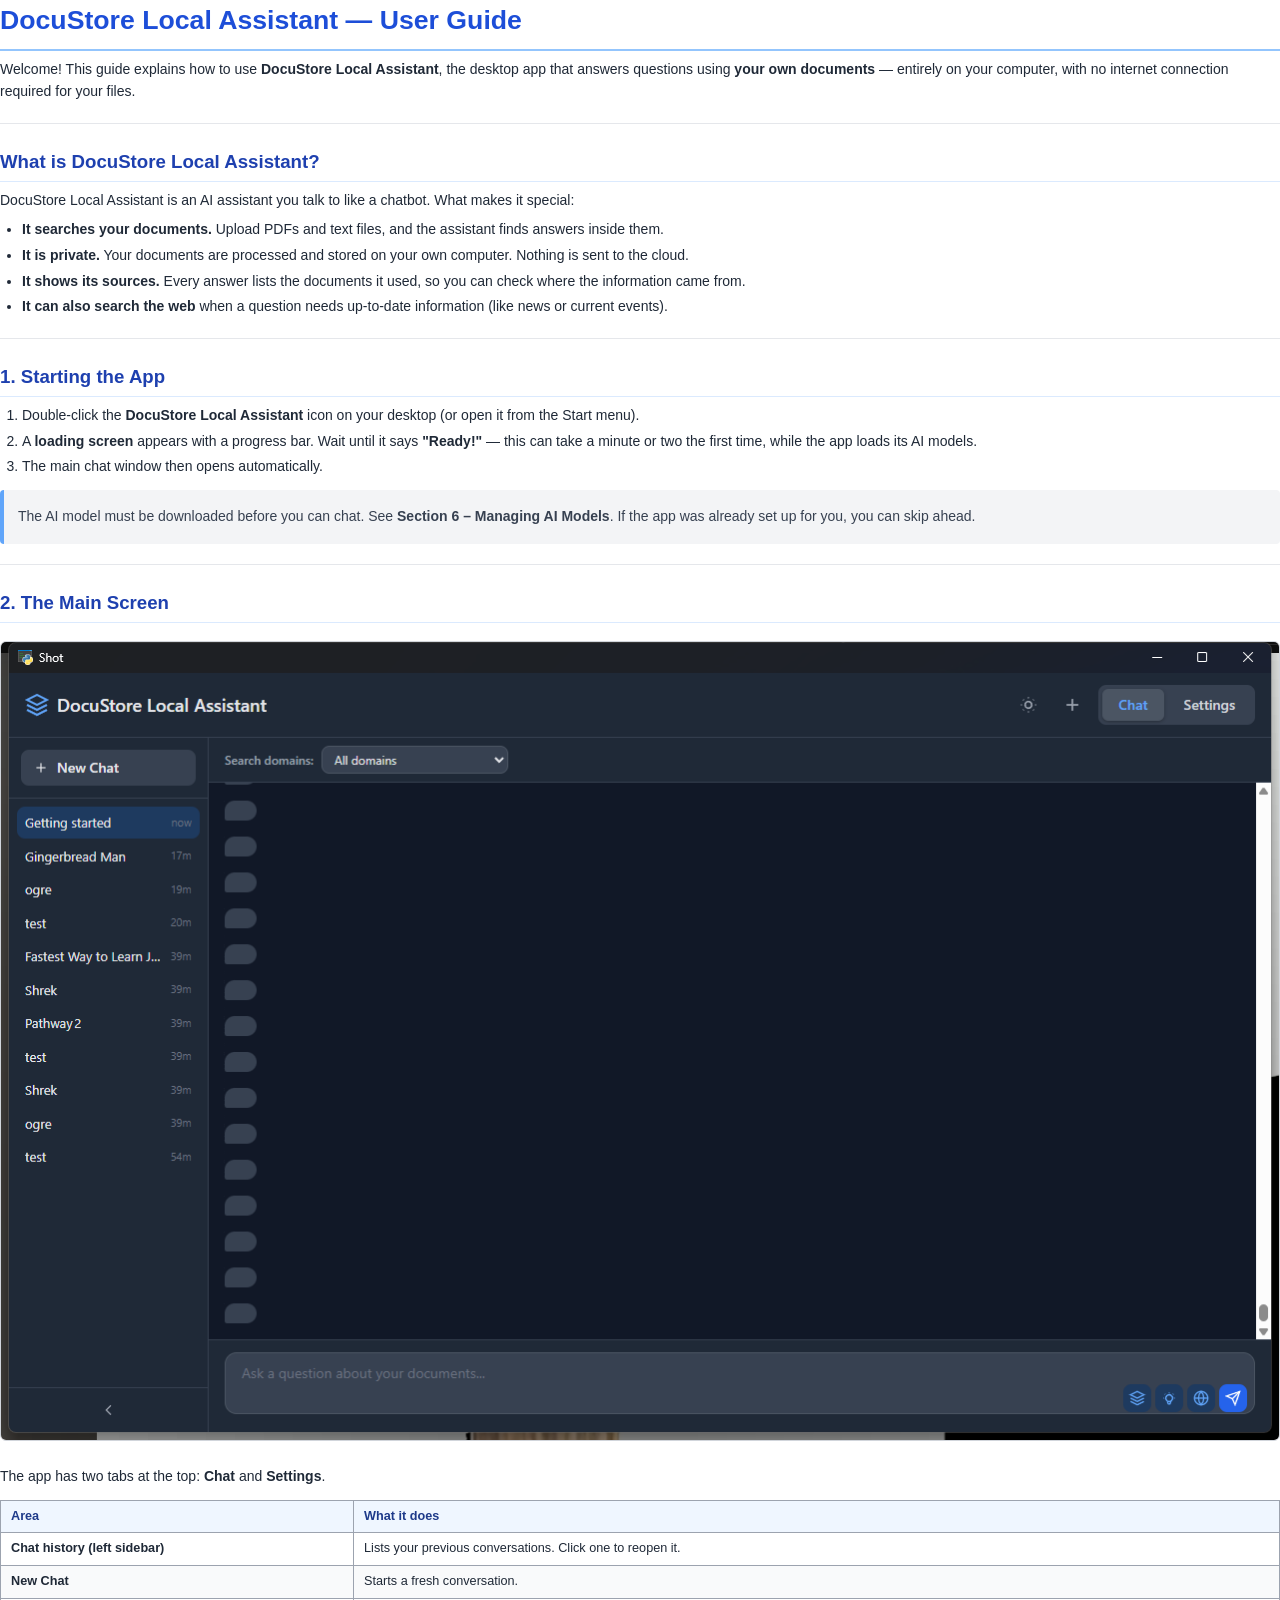
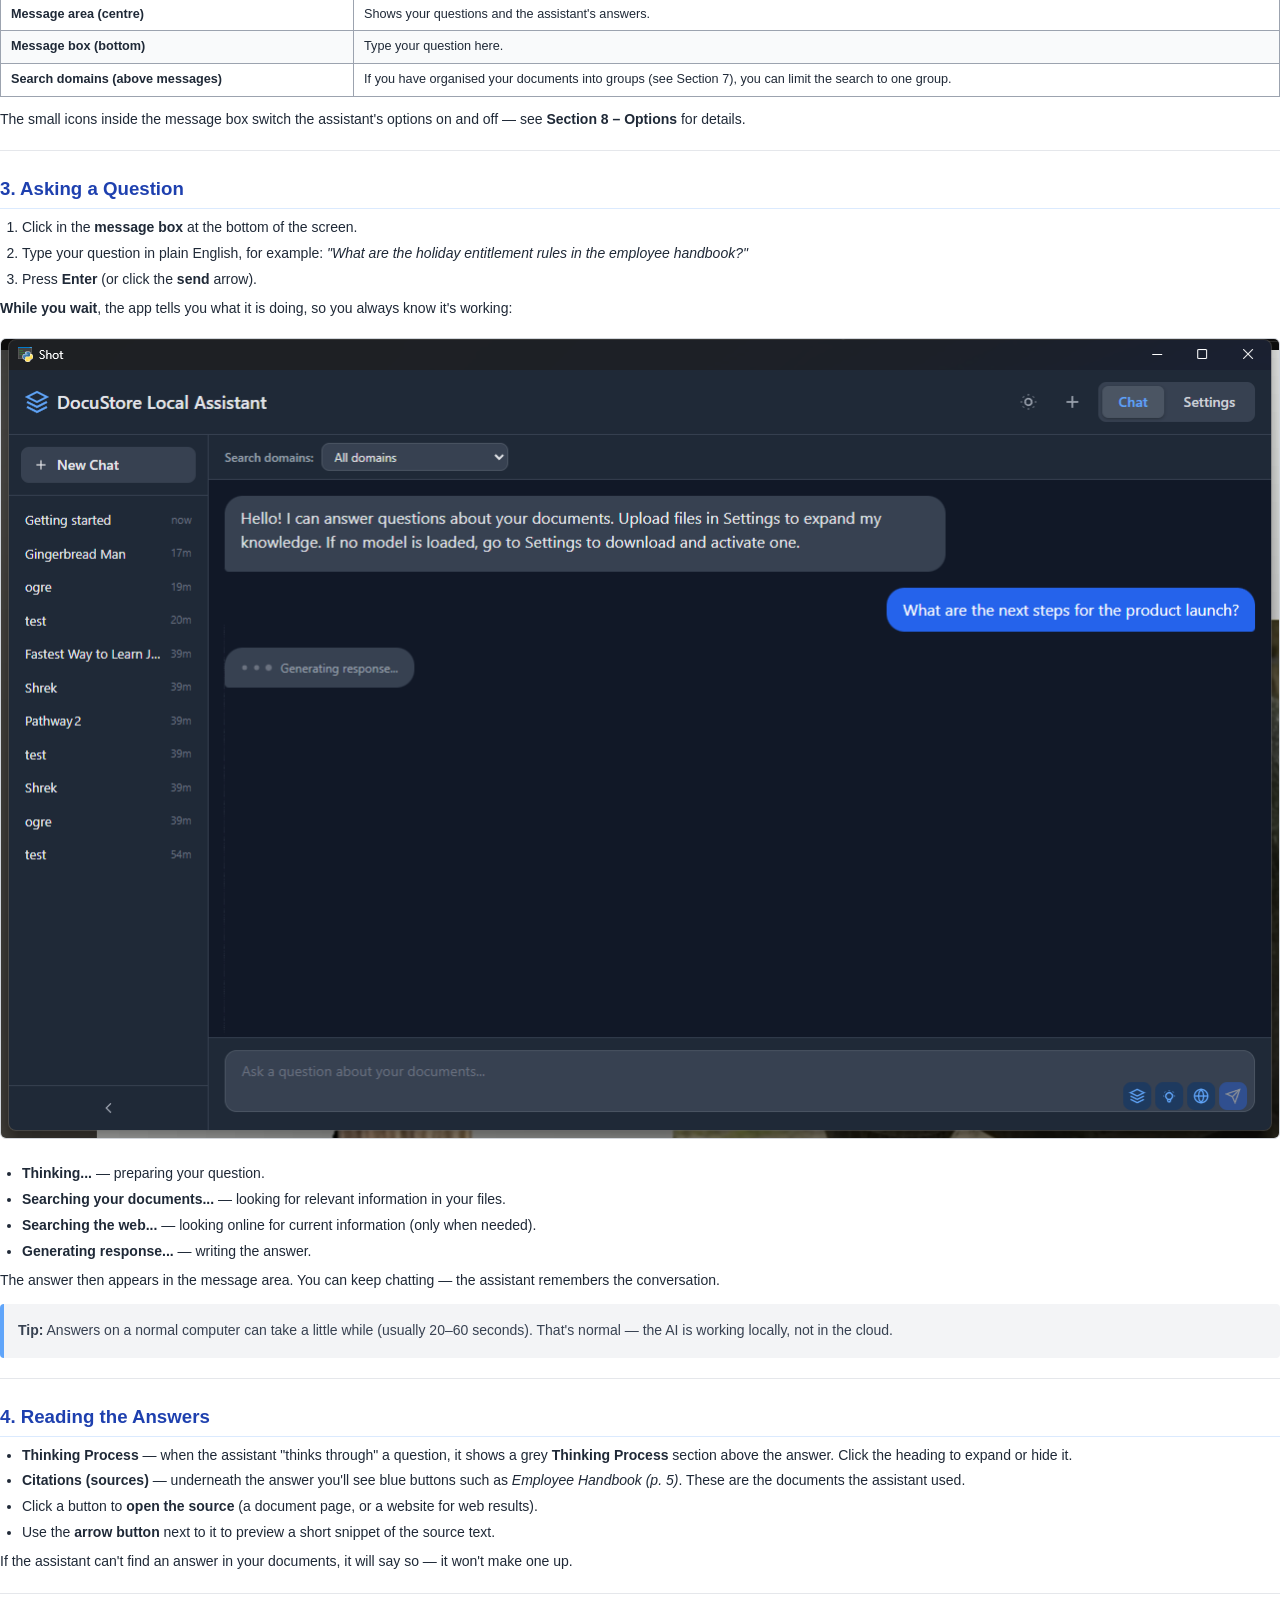
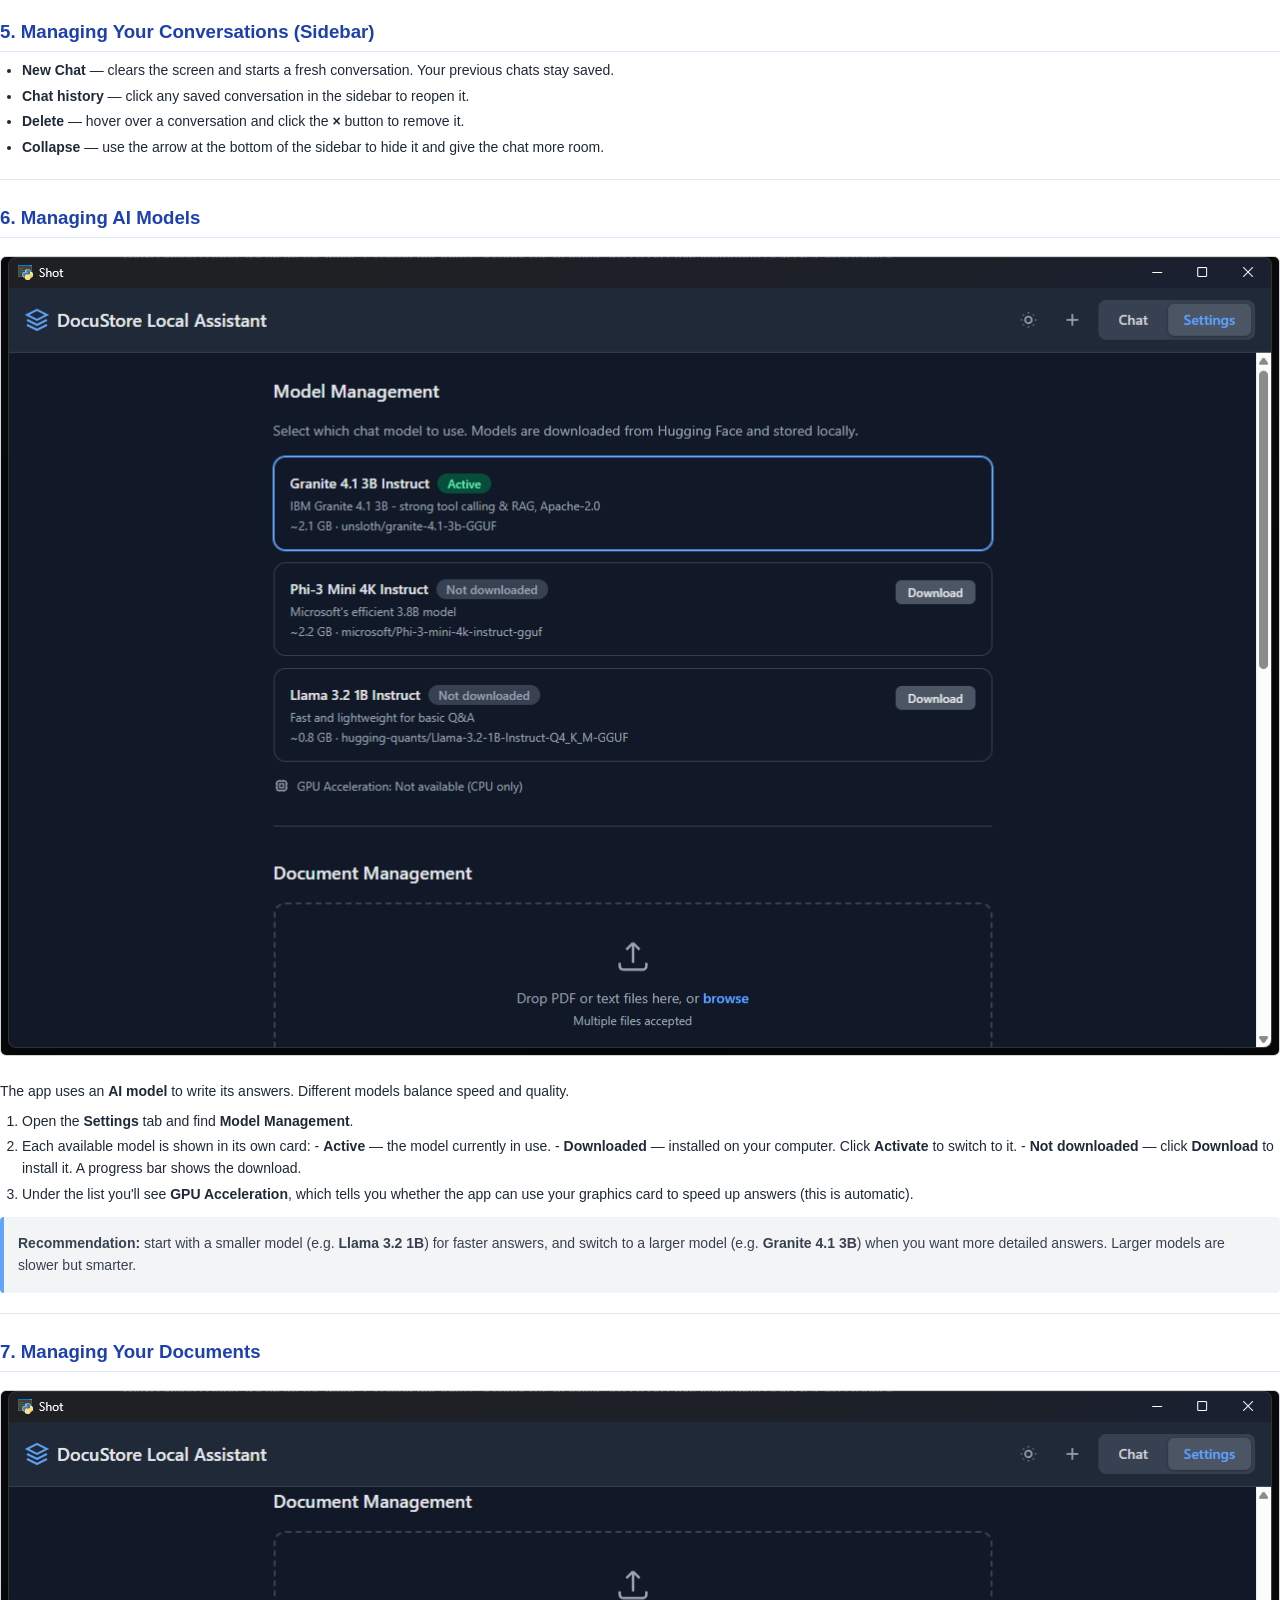
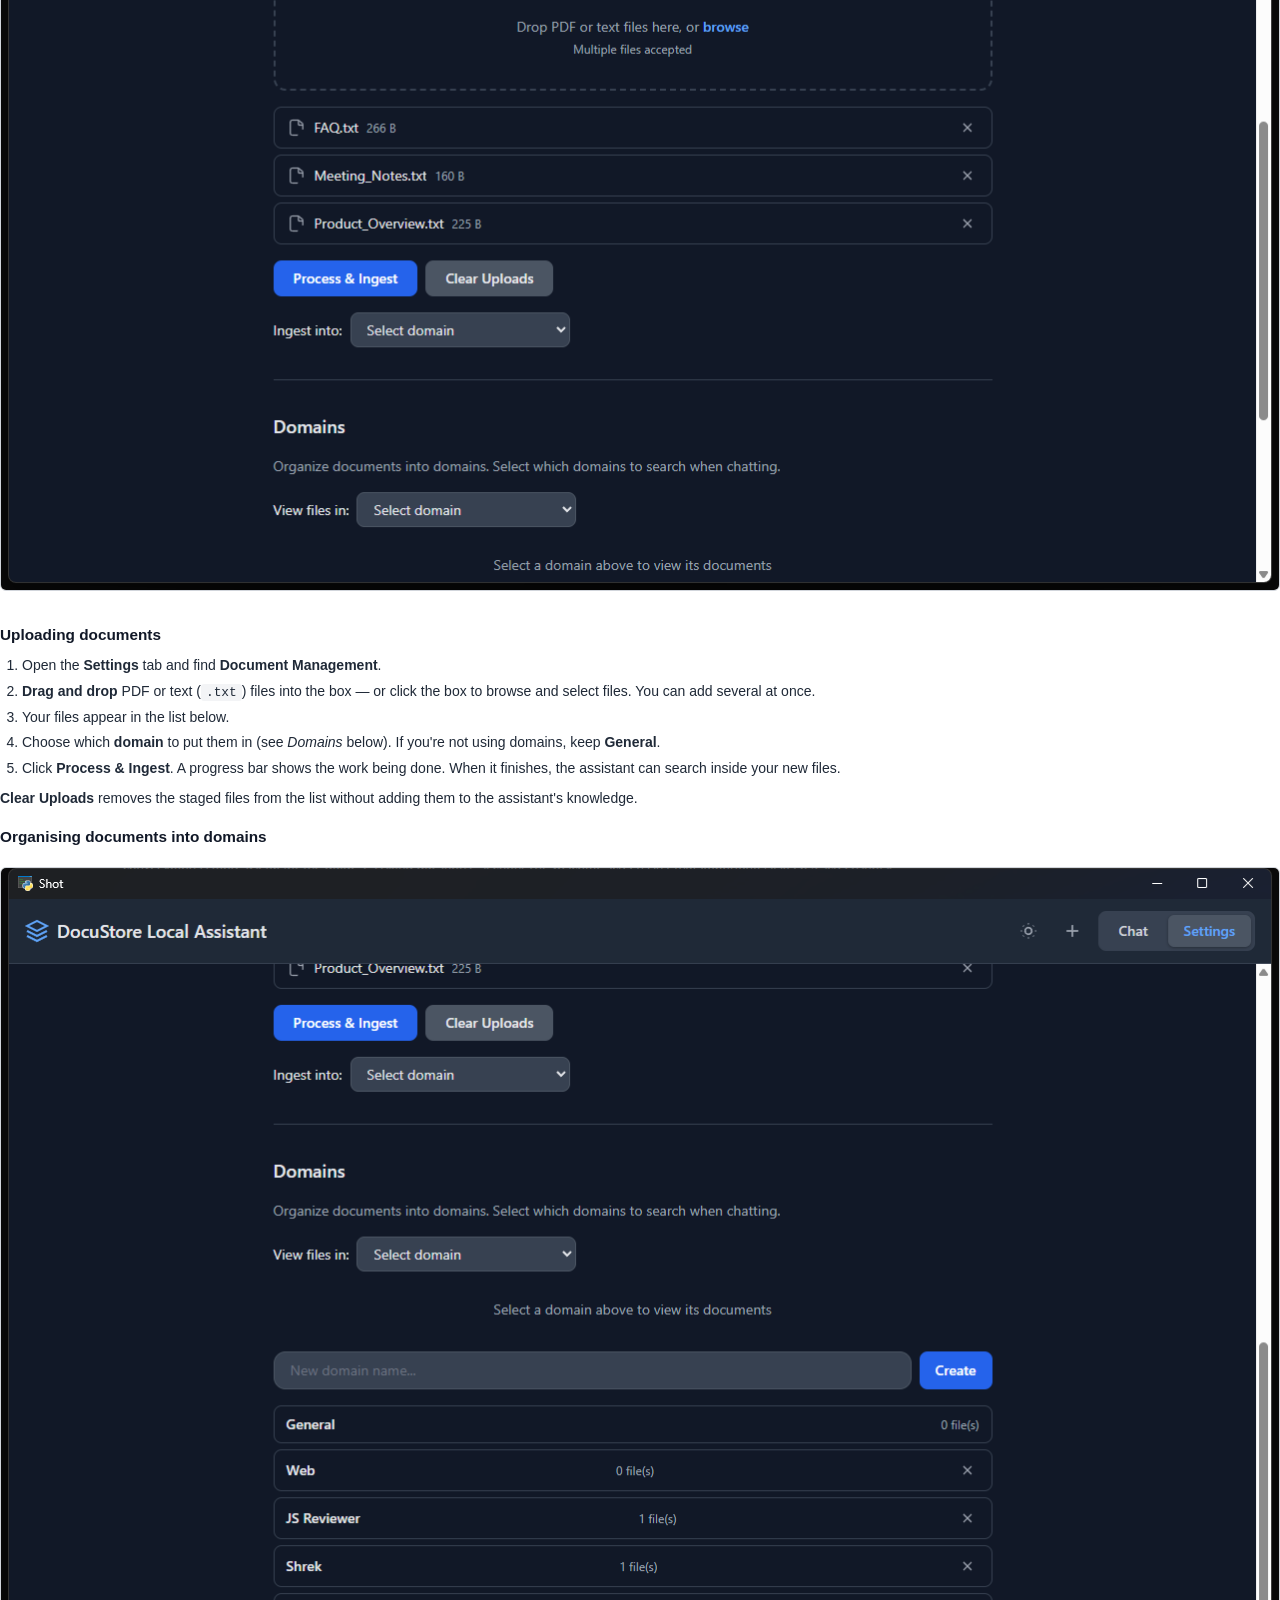
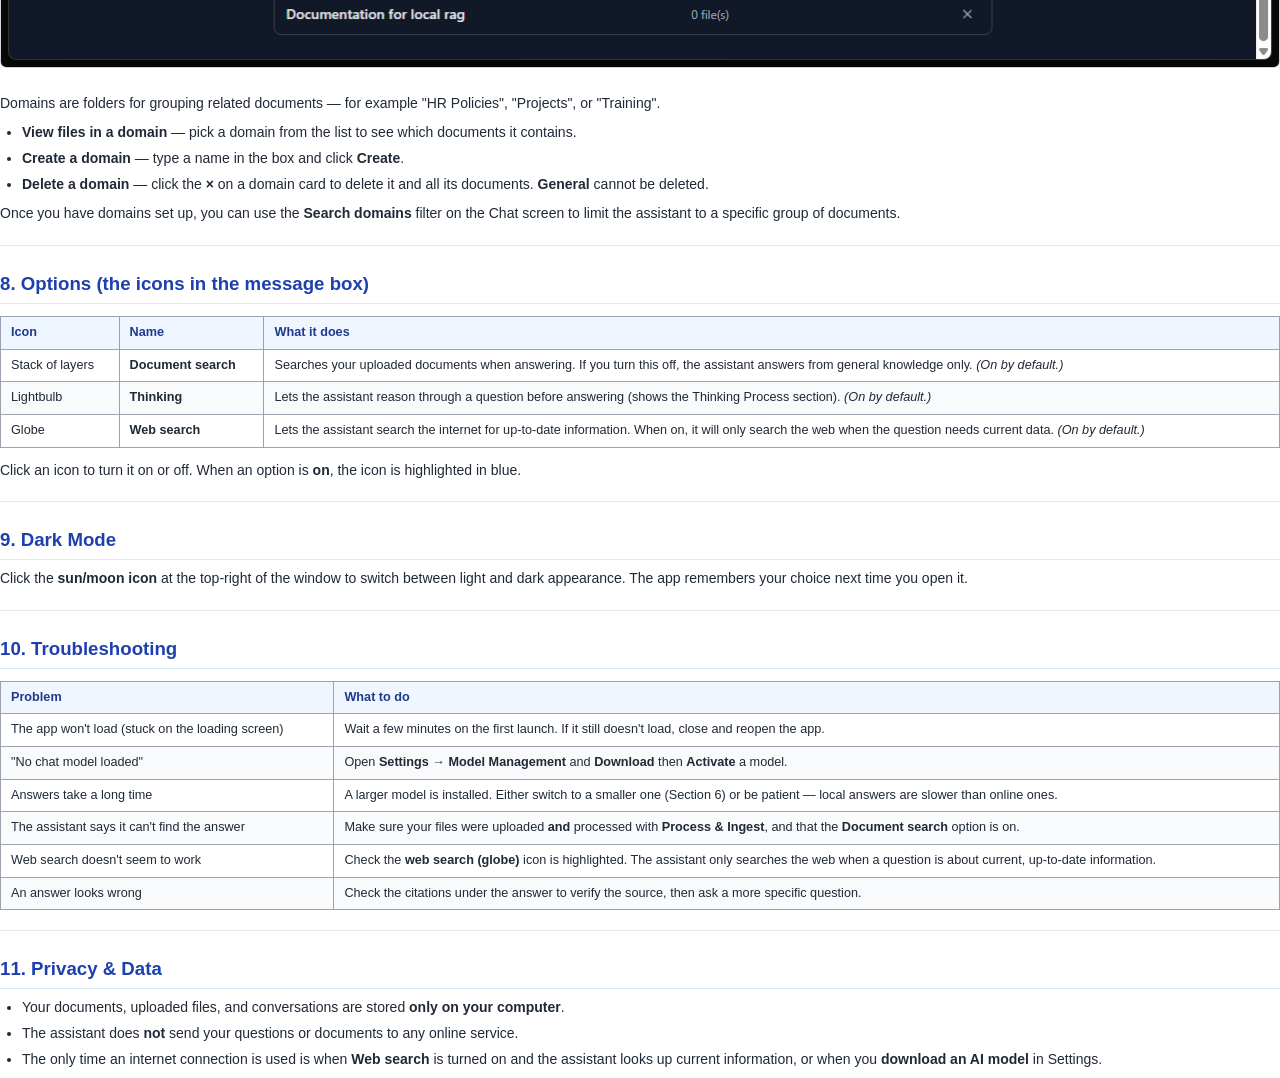
<file: docs/USER_GUIDE.html>
<!doctype html>
<html lang="en">
  <head>
    <meta charset="utf-8" />
    <title>DocuStore Local Assistant - User Guide</title>
    <style>
      @page {
        size: A4;
        margin: 17mm 16mm 19mm 16mm;
      }
      * {
        box-sizing: border-box;
      }
      html {
        -webkit-print-color-adjust: exact;
        print-color-adjust: exact;
      }
      body {
        font-family:
          "Segoe UI",
          -apple-system,
          "Helvetica Neue",
          Arial,
          sans-serif;
        color: #1f2937;
        font-size: 10.5pt;
        line-height: 1.55;
        margin: 0;
      }
      h1 {
        color: #1d4ed8;
        font-size: 20pt;
        border-bottom: 2px solid #93c5fd;
        padding-bottom: 8px;
        margin: 0 0 8px;
      }
      h2 {
        color: #1e40af;
        font-size: 14pt;
        margin: 24px 0 8px;
        border-bottom: 1px solid #dbeafe;
        padding-bottom: 4px;
      }
      h3 {
        font-size: 11.5pt;
        margin: 16px 0 6px;
        color: #111827;
      }
      p {
        margin: 8px 0;
      }
      ul,
      ol {
        margin: 8px 0;
        padding-left: 22px;
      }
      li {
        margin: 4px 0;
      }
      table {
        border-collapse: collapse;
        width: 100%;
        margin: 12px 0;
        page-break-inside: avoid;
      }
      th,
      td {
        border: 1px solid #9ca3af;
        padding: 6px 10px;
        text-align: left;
        vertical-align: top;
        font-size: 9.5pt;
      }
      th {
        background: #eff6ff;
        color: #1e3a8a;
      }
      tr:nth-child(even) td {
        background: #f9fafb;
      }
      img {
        max-width: 100%;
        border: 1px solid #d1d5db;
        border-radius: 6px;
        margin: 10px 0;
        page-break-inside: avoid;
      }
      blockquote {
        background: #f3f4f6;
        border-left: 4px solid #60a5fa;
        padding: 8px 14px;
        margin: 12px 0;
        border-radius: 4px;
        color: #374151;
      }
      code {
        background: #f3f4f6;
        padding: 1px 5px;
        border-radius: 3px;
        font-size: 0.92em;
      }
      strong {
        font-weight: 600;
      }
      hr {
        border: none;
        border-top: 1px solid #e5e7eb;
        margin: 20px 0;
      }
      a {
        color: #2563eb;
        text-decoration: none;
      }
    </style>
  </head>
  <body>
    <h1 id="docustore-local-assistant-user-guide">
      DocuStore Local Assistant — User Guide
    </h1>
    <p>
      Welcome! This guide explains how to use
      <strong>DocuStore Local Assistant</strong>, the desktop app that answers
      questions using <strong>your own documents</strong> — entirely on your
      computer, with no internet connection required for your files.
    </p>
    <hr />
    <h2 id="what-is-docustore-local-assistant">
      What is DocuStore Local Assistant?
    </h2>
    <p>
      DocuStore Local Assistant is an AI assistant you talk to like a chatbot.
      What makes it special:
    </p>
    <ul>
      <li>
        <strong>It searches your documents.</strong> Upload PDFs and text files,
        and the assistant finds answers inside them.
      </li>
      <li>
        <strong>It is private.</strong> Your documents are processed and stored
        on your own computer. Nothing is sent to the cloud.
      </li>
      <li>
        <strong>It shows its sources.</strong> Every answer lists the documents
        it used, so you can check where the information came from.
      </li>
      <li>
        <strong>It can also search the web</strong> when a question needs
        up-to-date information (like news or current events).
      </li>
    </ul>
    <hr />
    <h2 id="1-starting-the-app">1. Starting the App</h2>
    <ol>
      <li>
        Double-click the <strong>DocuStore Local Assistant</strong> icon on your
        desktop (or open it from the Start menu).
      </li>
      <li>
        A <strong>loading screen</strong> appears with a progress bar. Wait
        until it says <strong>"Ready!"</strong> — this can take a minute or two
        the first time, while the app loads its AI models.
      </li>
      <li>The main chat window then opens automatically.</li>
    </ol>
    <blockquote>
      <p>
        The AI model must be downloaded before you can chat. See
        <strong>Section 6 – Managing AI Models</strong>. If the app was already
        set up for you, you can skip ahead.
      </p>
    </blockquote>
    <hr />
    <h2 id="2-the-main-screen">2. The Main Screen</h2>
    <p>
      <img
        alt="Main chat screen"
        src="[data-uri]"
      />
    </p>
    <p>
      The app has two tabs at the top: <strong>Chat</strong> and
      <strong>Settings</strong>.
    </p>
    <table>
      <thead>
        <tr>
          <th>Area</th>
          <th>What it does</th>
        </tr>
      </thead>
      <tbody>
        <tr>
          <td><strong>Chat history (left sidebar)</strong></td>
          <td>Lists your previous conversations. Click one to reopen it.</td>
        </tr>
        <tr>
          <td><strong>New Chat</strong></td>
          <td>Starts a fresh conversation.</td>
        </tr>
        <tr>
          <td><strong>Message area (centre)</strong></td>
          <td>Shows your questions and the assistant's answers.</td>
        </tr>
        <tr>
          <td><strong>Message box (bottom)</strong></td>
          <td>Type your question here.</td>
        </tr>
        <tr>
          <td><strong>Search domains (above messages)</strong></td>
          <td>
            If you have organised your documents into groups (see Section 7),
            you can limit the search to one group.
          </td>
        </tr>
      </tbody>
    </table>
    <p>
      The small icons inside the message box switch the assistant's options on
      and off — see <strong>Section 8 – Options</strong> for details.
    </p>
    <hr />
    <h2 id="3-asking-a-question">3. Asking a Question</h2>
    <ol>
      <li>
        Click in the <strong>message box</strong> at the bottom of the screen.
      </li>
      <li>
        Type your question in plain English, for example:
        <em
          >"What are the holiday entitlement rules in the employee
          handbook?"</em
        >
      </li>
      <li>
        Press <strong>Enter</strong> (or click the <strong>send</strong> arrow).
      </li>
    </ol>
    <p>
      <strong>While you wait</strong>, the app tells you what it is doing, so
      you always know it's working:
    </p>
    <p>
      <img
        alt="Assistant showing status while working"
        src="[data-uri]"
      />
    </p>
    <ul>
      <li><strong>Thinking...</strong> — preparing your question.</li>
      <li>
        <strong>Searching your documents...</strong> — looking for relevant
        information in your files.
      </li>
      <li>
        <strong>Searching the web...</strong> — looking online for current
        information (only when needed).
      </li>
      <li><strong>Generating response...</strong> — writing the answer.</li>
    </ul>
    <p>
      The answer then appears in the message area. You can keep chatting — the
      assistant remembers the conversation.
    </p>
    <blockquote>
      <p>
        <strong>Tip:</strong> Answers on a normal computer can take a little
        while (usually 20–60 seconds). That's normal — the AI is working
        locally, not in the cloud.
      </p>
    </blockquote>
    <hr />
    <h2 id="4-reading-the-answers">4. Reading the Answers</h2>
    <ul>
      <li>
        <strong>Thinking Process</strong> — when the assistant "thinks through"
        a question, it shows a grey <strong>Thinking Process</strong> section
        above the answer. Click the heading to expand or hide it.
      </li>
      <li>
        <strong>Citations (sources)</strong> — underneath the answer you'll see
        blue buttons such as <em>Employee Handbook (p. 5)</em>. These are the
        documents the assistant used.
      </li>
      <li>
        Click a button to <strong>open the source</strong> (a document page, or
        a website for web results).
      </li>
      <li>
        Use the <strong>arrow button</strong> next to it to preview a short
        snippet of the source text.
      </li>
    </ul>
    <p>
      If the assistant can't find an answer in your documents, it will say so —
      it won't make one up.
    </p>
    <hr />
    <h2 id="5-managing-your-conversations-sidebar">
      5. Managing Your Conversations (Sidebar)
    </h2>
    <ul>
      <li>
        <strong>New Chat</strong> — clears the screen and starts a fresh
        conversation. Your previous chats stay saved.
      </li>
      <li>
        <strong>Chat history</strong> — click any saved conversation in the
        sidebar to reopen it.
      </li>
      <li>
        <strong>Delete</strong> — hover over a conversation and click the
        <strong>×</strong> button to remove it.
      </li>
      <li>
        <strong>Collapse</strong> — use the arrow at the bottom of the sidebar
        to hide it and give the chat more room.
      </li>
    </ul>
    <hr />
    <h2 id="6-managing-ai-models">6. Managing AI Models</h2>
    <p>
      <img
        alt="Model Management in Settings"
        src="[data-uri]"
      />
    </p>
    <p>
      The app uses an <strong>AI model</strong> to write its answers. Different
      models balance speed and quality.
    </p>
    <ol>
      <li>
        Open the <strong>Settings</strong> tab and find
        <strong>Model Management</strong>.
      </li>
      <li>
        Each available model is shown in its own card: -
        <strong>Active</strong> — the model currently in use. -
        <strong>Downloaded</strong> — installed on your computer. Click
        <strong>Activate</strong> to switch to it. -
        <strong>Not downloaded</strong> — click <strong>Download</strong> to
        install it. A progress bar shows the download.
      </li>
      <li>
        Under the list you'll see <strong>GPU Acceleration</strong>, which tells
        you whether the app can use your graphics card to speed up answers (this
        is automatic).
      </li>
    </ol>
    <blockquote>
      <p>
        <strong>Recommendation:</strong> start with a smaller model (e.g.
        <strong>Llama 3.2 1B</strong>) for faster answers, and switch to a
        larger model (e.g. <strong>Granite 4.1 3B</strong>) when you want more
        detailed answers. Larger models are slower but smarter.
      </p>
    </blockquote>
    <hr />
    <h2 id="7-managing-your-documents">7. Managing Your Documents</h2>
    <p>
      <img
        alt="Document Management in Settings"
        src="[data-uri]"
      />
    </p>
    <h3 id="uploading-documents">Uploading documents</h3>
    <ol>
      <li>
        Open the <strong>Settings</strong> tab and find
        <strong>Document Management</strong>.
      </li>
      <li>
        <strong>Drag and drop</strong> PDF or text (<code>.txt</code>) files
        into the box — or click the box to browse and select files. You can add
        several at once.
      </li>
      <li>Your files appear in the list below.</li>
      <li>
        Choose which <strong>domain</strong> to put them in (see
        <em>Domains</em> below). If you're not using domains, keep
        <strong>General</strong>.
      </li>
      <li>
        Click <strong>Process &amp; Ingest</strong>. A progress bar shows the
        work being done. When it finishes, the assistant can search inside your
        new files.
      </li>
    </ol>
    <p>
      <strong>Clear Uploads</strong> removes the staged files from the list
      without adding them to the assistant's knowledge.
    </p>
    <h3 id="organising-documents-into-domains">
      Organising documents into domains
    </h3>
    <p>
      <img
        alt="Domains in Settings"
        src="[data-uri]"
      />
    </p>
    <p>
      Domains are folders for grouping related documents — for example "HR
      Policies", "Projects", or "Training".
    </p>
    <ul>
      <li>
        <strong>View files in a domain</strong> — pick a domain from the list to
        see which documents it contains.
      </li>
      <li>
        <strong>Create a domain</strong> — type a name in the box and click
        <strong>Create</strong>.
      </li>
      <li>
        <strong>Delete a domain</strong> — click the <strong>×</strong> on a
        domain card to delete it and all its documents.
        <strong>General</strong> cannot be deleted.
      </li>
    </ul>
    <p>
      Once you have domains set up, you can use the
      <strong>Search domains</strong> filter on the Chat screen to limit the
      assistant to a specific group of documents.
    </p>
    <hr />
    <h2 id="8-options-the-icons-in-the-message-box">
      8. Options (the icons in the message box)
    </h2>
    <table>
      <thead>
        <tr>
          <th>Icon</th>
          <th>Name</th>
          <th>What it does</th>
        </tr>
      </thead>
      <tbody>
        <tr>
          <td>Stack of layers</td>
          <td><strong>Document search</strong></td>
          <td>
            Searches your uploaded documents when answering. If you turn this
            off, the assistant answers from general knowledge only.
            <em>(On by default.)</em>
          </td>
        </tr>
        <tr>
          <td>Lightbulb</td>
          <td><strong>Thinking</strong></td>
          <td>
            Lets the assistant reason through a question before answering (shows
            the Thinking Process section). <em>(On by default.)</em>
          </td>
        </tr>
        <tr>
          <td>Globe</td>
          <td><strong>Web search</strong></td>
          <td>
            Lets the assistant search the internet for up-to-date information.
            When on, it will only search the web when the question needs current
            data. <em>(On by default.)</em>
          </td>
        </tr>
      </tbody>
    </table>
    <p>
      Click an icon to turn it on or off. When an option is <strong>on</strong>,
      the icon is highlighted in blue.
    </p>
    <hr />
    <h2 id="9-dark-mode">9. Dark Mode</h2>
    <p>
      Click the <strong>sun/moon icon</strong> at the top-right of the window to
      switch between light and dark appearance. The app remembers your choice
      next time you open it.
    </p>
    <hr />
    <h2 id="10-troubleshooting">10. Troubleshooting</h2>
    <table>
      <thead>
        <tr>
          <th>Problem</th>
          <th>What to do</th>
        </tr>
      </thead>
      <tbody>
        <tr>
          <td>The app won't load (stuck on the loading screen)</td>
          <td>
            Wait a few minutes on the first launch. If it still doesn't load,
            close and reopen the app.
          </td>
        </tr>
        <tr>
          <td>"No chat model loaded"</td>
          <td>
            Open <strong>Settings → Model Management</strong> and
            <strong>Download</strong> then <strong>Activate</strong> a model.
          </td>
        </tr>
        <tr>
          <td>Answers take a long time</td>
          <td>
            A larger model is installed. Either switch to a smaller one (Section
            6) or be patient — local answers are slower than online ones.
          </td>
        </tr>
        <tr>
          <td>The assistant says it can't find the answer</td>
          <td>
            Make sure your files were uploaded <strong>and</strong> processed
            with <strong>Process &amp; Ingest</strong>, and that the
            <strong>Document search</strong> option is on.
          </td>
        </tr>
        <tr>
          <td>Web search doesn't seem to work</td>
          <td>
            Check the <strong>web search (globe)</strong> icon is highlighted.
            The assistant only searches the web when a question is about
            current, up-to-date information.
          </td>
        </tr>
        <tr>
          <td>An answer looks wrong</td>
          <td>
            Check the citations under the answer to verify the source, then ask
            a more specific question.
          </td>
        </tr>
      </tbody>
    </table>
    <hr />
    <h2 id="11-privacy-data">11. Privacy &amp; Data</h2>
    <ul>
      <li>
        Your documents, uploaded files, and conversations are stored
        <strong>only on your computer</strong>.
      </li>
      <li>
        The assistant does <strong>not</strong> send your questions or documents
        to any online service.
      </li>
      <li>
        The only time an internet connection is used is when
        <strong>Web search</strong> is turned on and the assistant looks up
        current information, or when you
        <strong>download an AI model</strong> in Settings.
      </li>
    </ul>
  </body>
</html>
</file>
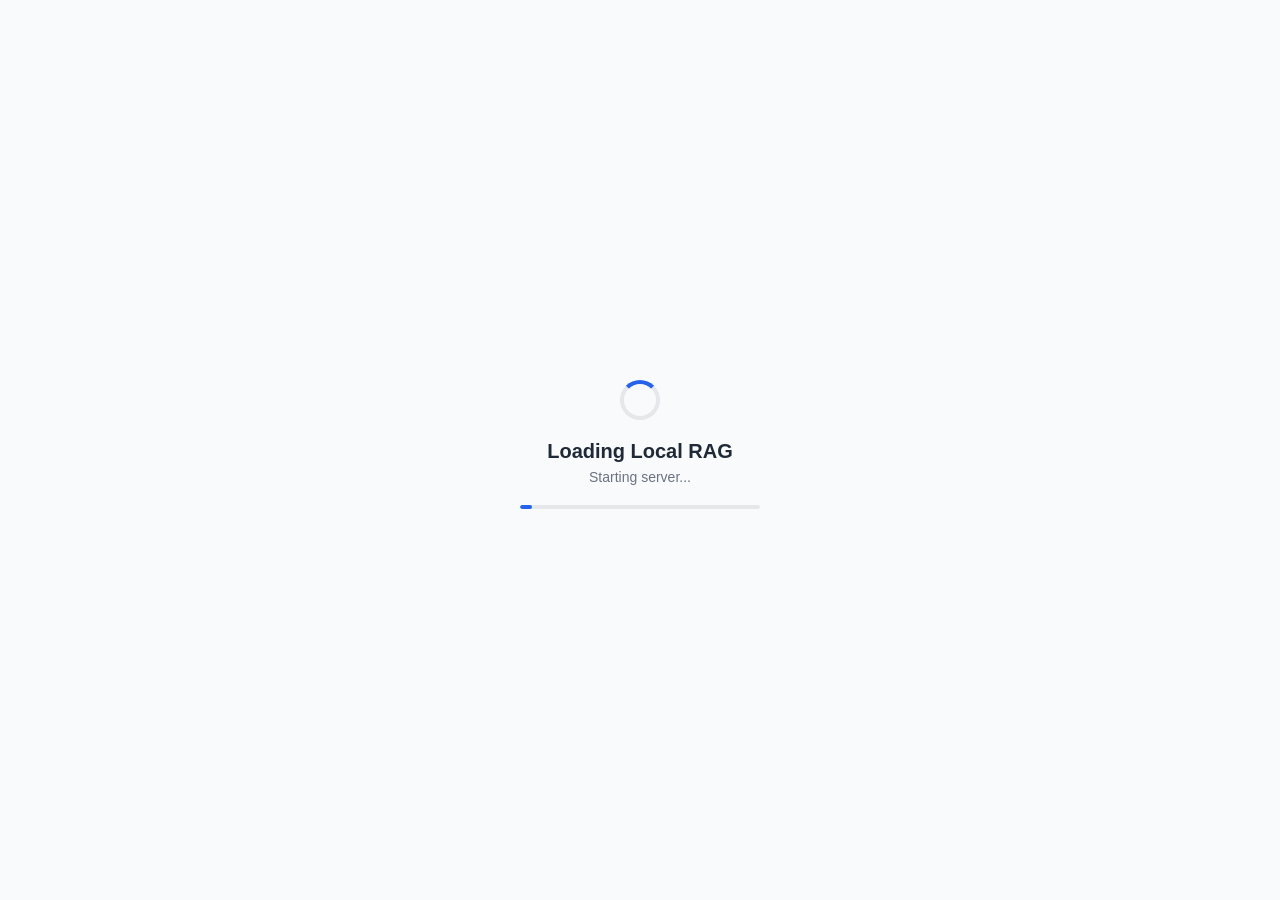
<file: static/loading.html>
<!DOCTYPE html>
<html lang="en">
<head>
 <meta charset="UTF-8">
 <meta name="viewport" content="width=device-width, initial-scale=1.0">
 <title>Local RAG Assistant</title>
 <style>
  * { margin: 0; padding: 0; box-sizing: border-box; }
  body {
   height: 100vh; display: flex; align-items: center; justify-content: center;
   font-family: -apple-system, BlinkMacSystemFont, 'Segoe UI', Roboto, sans-serif;
   background: #f9fafb; color: #1f2937;
  }
  .container { text-align: center; }
  .spinner {
   width: 40px; height: 40px; margin: 0 auto 20px;
   border: 4px solid #e5e7eb; border-top-color: #2563eb;
   border-radius: 50%; animation: spin 0.8s linear infinite;
  }
  @keyframes spin { to { transform: rotate(360deg); } }
  h1 { font-size: 1.25rem; font-weight: 600; margin-bottom: 6px; }
  p { font-size: 0.875rem; color: #6b7280; }
  .bar { width: 240px; height: 4px; margin: 20px auto 0; background: #e5e7eb; border-radius: 2px; overflow: hidden; }
  .bar-inner { height: 100%; width: 0%; background: #2563eb; border-radius: 2px; transition: width 0.5s; }
  .error { color: #dc2626; font-size: 0.8rem; margin-top: 12px; }
 </style>
</head>
<body>
 <div class="container">
  <div class="spinner"></div>
  <h1>Loading Local RAG</h1>
  <p id="status">Starting server...</p>
  <div class="bar"><div class="bar-inner" id="bar"></div></div>
  <div id="error" class="error"></div>
 </div>
 <script>
  const statusEl = document.getElementById('status');
  const barEl = document.getElementById('bar');
  const errorEl = document.getElementById('error');
  const healthUrl = 'http://127.0.0.1:8000/health';
  const appUrl = 'http://127.0.0.1:8000/';
  let attempts = 0;

  async function poll() {
   attempts++;
   barEl.style.width = Math.min(attempts * 5, 90) + '%';
   try {
    const resp = await fetch(healthUrl, { signal: AbortSignal.timeout(3000) });
    if (resp.ok) {
     barEl.style.width = '100%';
     statusEl.textContent = 'Ready!';
     setTimeout(() => { window.location.href = appUrl; }, 400);
     return;
    }
   } catch {}
   if (attempts > 120) {
    statusEl.textContent = 'Timed out';
    errorEl.textContent = 'localhost:8000 is not responding. Check if the application is running.';
    return;
   }
   const msgs = ['Starting server...', 'Loading models...', 'Indexing documents...', 'Almost ready...'];
   statusEl.textContent = msgs[Math.min(attempts >> 3, msgs.length - 1)];
   setTimeout(poll, 1000);
  }
  poll();
 </script>
</body>
</html>
</file>
